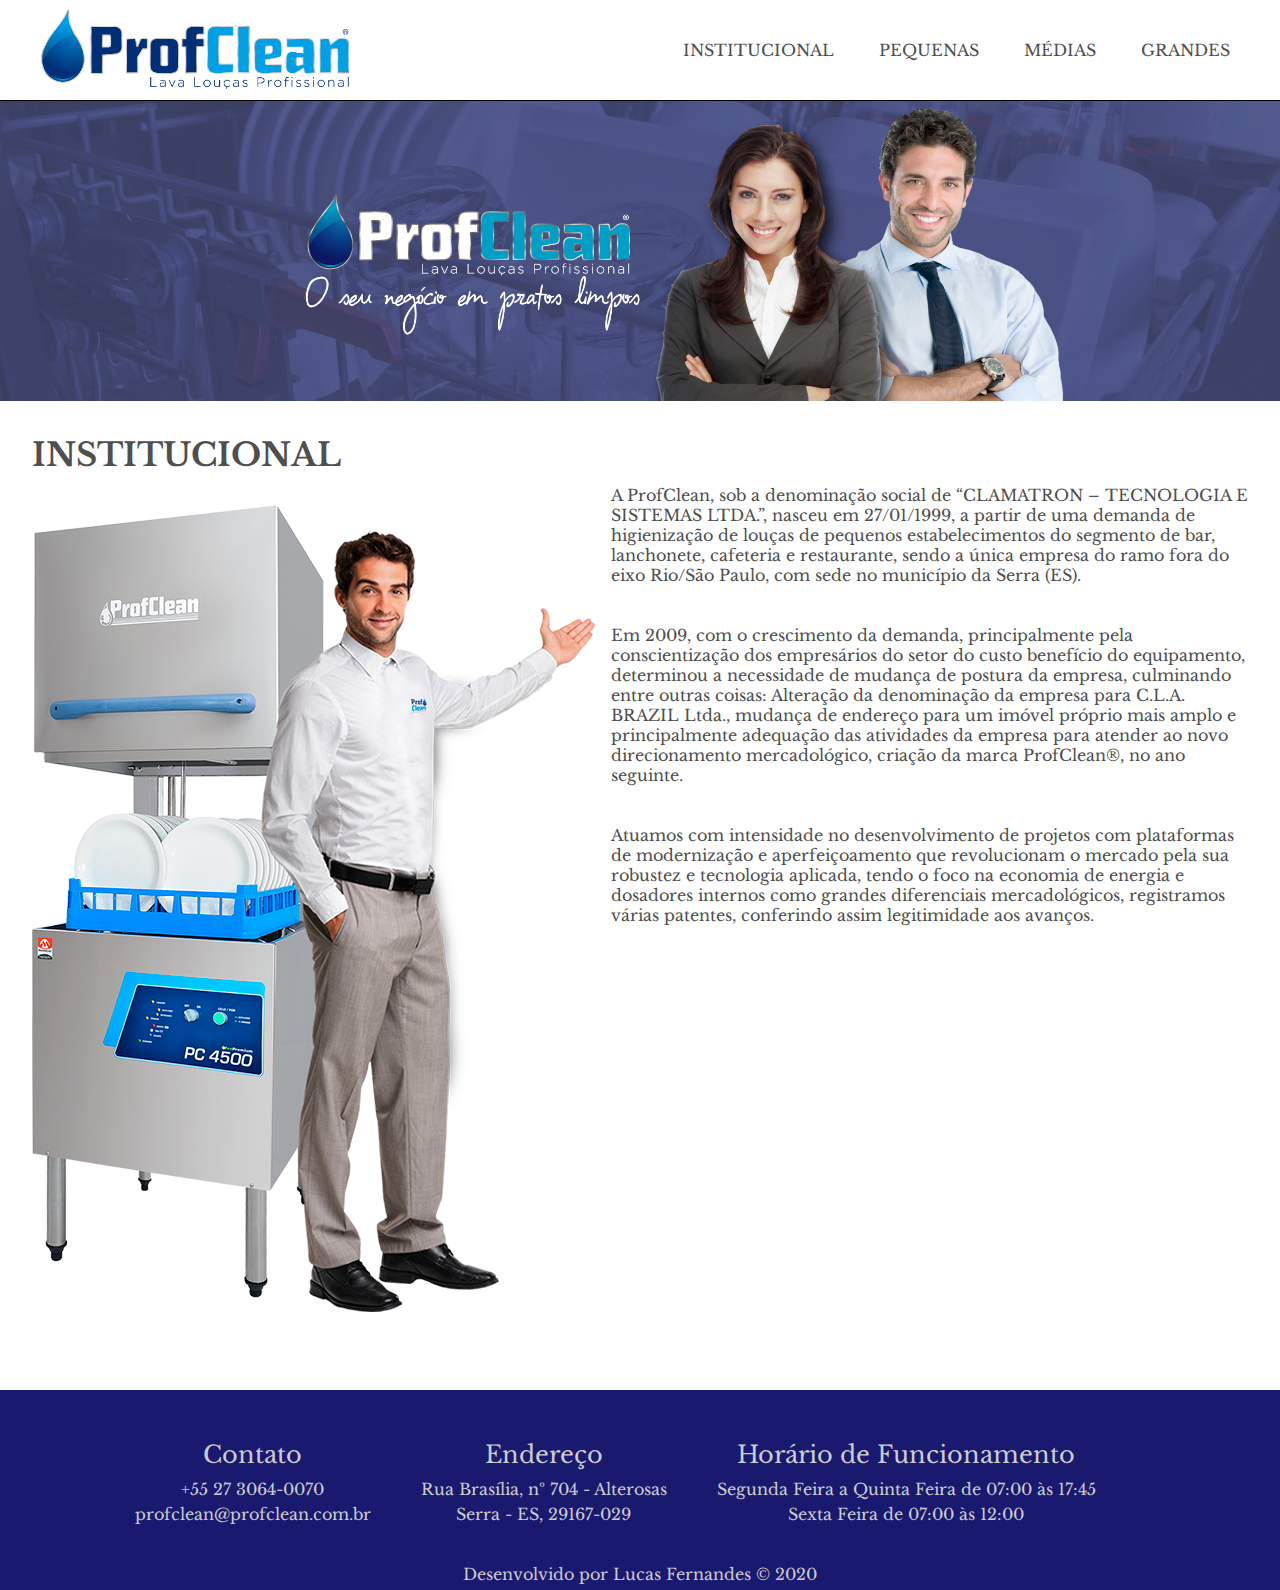
<file: index.html>
<!DOCTYPE html>

<html>

<head>
	<title>ProfClean</title>
	<!--META TAG-->
	<meta charset="UTF-8">
	<meta name="viewport" content="width=device-width">
	<meta name="description" content="ProfClean Lava Louças">
	<meta name="keywords" content="ProfClean">
	<!--Link-->
	<link rel="stylesheet" href="assets/css/responsive.css">
	<link rel="stylesheet" href="assets/css/institucional.css">
	<link rel="stylesheet" href="assets/css/header.css">
	<link rel="stylesheet" href="assets/css/reset.css">
	<link rel="stylesheet" href="assets/css/footer.css">
	<link rel="shortcut icon" href="assets/images/logo_site.png">
	<!-- Font -->
	<link href="https://fonts.googleapis.com/css2?family=Libre+Baskerville:wght@400;700&display=swap" rel="stylesheet">
</head>

<body id="page-body">
	<header>
		<div class="topo-container">
			<img src="assets/images/logo_site.png" alt="Logo ProfClean" id="logo">

			<nav>
				<div class="menu-nav">
					<ul>
						<a href="index.html"><li>Institucional</li></a>
						<a href="small.html"><li>Pequenas</li></a>
						<a href="mid.html"><li>Médias</li></a>
						<a href="big.html"><li>Grandes</li></a>
					</ul>
				</div>
			</nav>
		</div>

		<div class="banner-home">
			<img src="assets/images/empresa-banner.png" alt="Banner Empresa" id="banner-empresa">
		</div>
	</header>

	<main>
		<div class="container">
			<h1>Institucional</h1>

			<div class="image">
				<img src="assets/images/600x931px.png" alt="">
			</div>

			<div class="text">
				<p>
					A ProfClean, sob a denominação social de “CLAMATRON – TECNOLOGIA E SISTEMAS LTDA.”, nasceu em 27/01/1999, a partir de uma demanda de higienização de louças de pequenos estabelecimentos do segmento de bar, lanchonete, cafeteria e restaurante, sendo a única empresa do ramo fora do eixo Rio/São Paulo, com sede no município da Serra (ES).
				</p>

				<p>
					Em 2009, com o crescimento da demanda, principalmente pela conscientização dos empresários do setor do custo benefício do equipamento, determinou a necessidade de mudança de postura da empresa, culminando entre outras coisas: Alteração da denominação da empresa para C.L.A. BRAZIL Ltda., mudança de endereço para um imóvel próprio mais amplo e principalmente adequação das atividades da empresa para atender ao novo direcionamento mercadológico, criação da marca ProfClean®, no ano seguinte.
				</p>

				<p>
					Atuamos com intensidade no desenvolvimento de projetos com plataformas de modernização e aperfeiçoamento que revolucionam o mercado pela sua robustez e tecnologia aplicada, tendo o foco na economia de energia e dosadores internos como grandes diferenciais mercadológicos, registramos várias patentes, conferindo assim legitimidade aos avanços.
				</p>
			</div>
		</div>
	</main>

	<footer>
		<div class="rodape">
			<div class="contato">
				<h2>Contato</h2>

				<div class="phone">+55 27 3064-0070</div>
				<div class="email">profclean@profclean.com.br</div>
			</div>

			<div class="endereco">
				<h2>Endereço</h2>

				<div class="address">Rua Brasília, nº 704 - Alterosas</div>
				<div class="city-cep">Serra - ES, 29167-029</div>
			</div>

			<div class="horario-funcionamento">
				<h2>Horário de Funcionamento</h2>

				<div class="horario">Segunda Feira a Quinta Feira de 07:00 às 17:45
				<div class="sexta">Sexta Feira de 07:00 às 12:00</div>
				</div>
			</div>
		</div>

		<div class="assinatura">
			<h4>Desenvolvido por Lucas Fernandes &copy 2020</h4>
		</div>
	</footer>
</body>
</html>
</file>
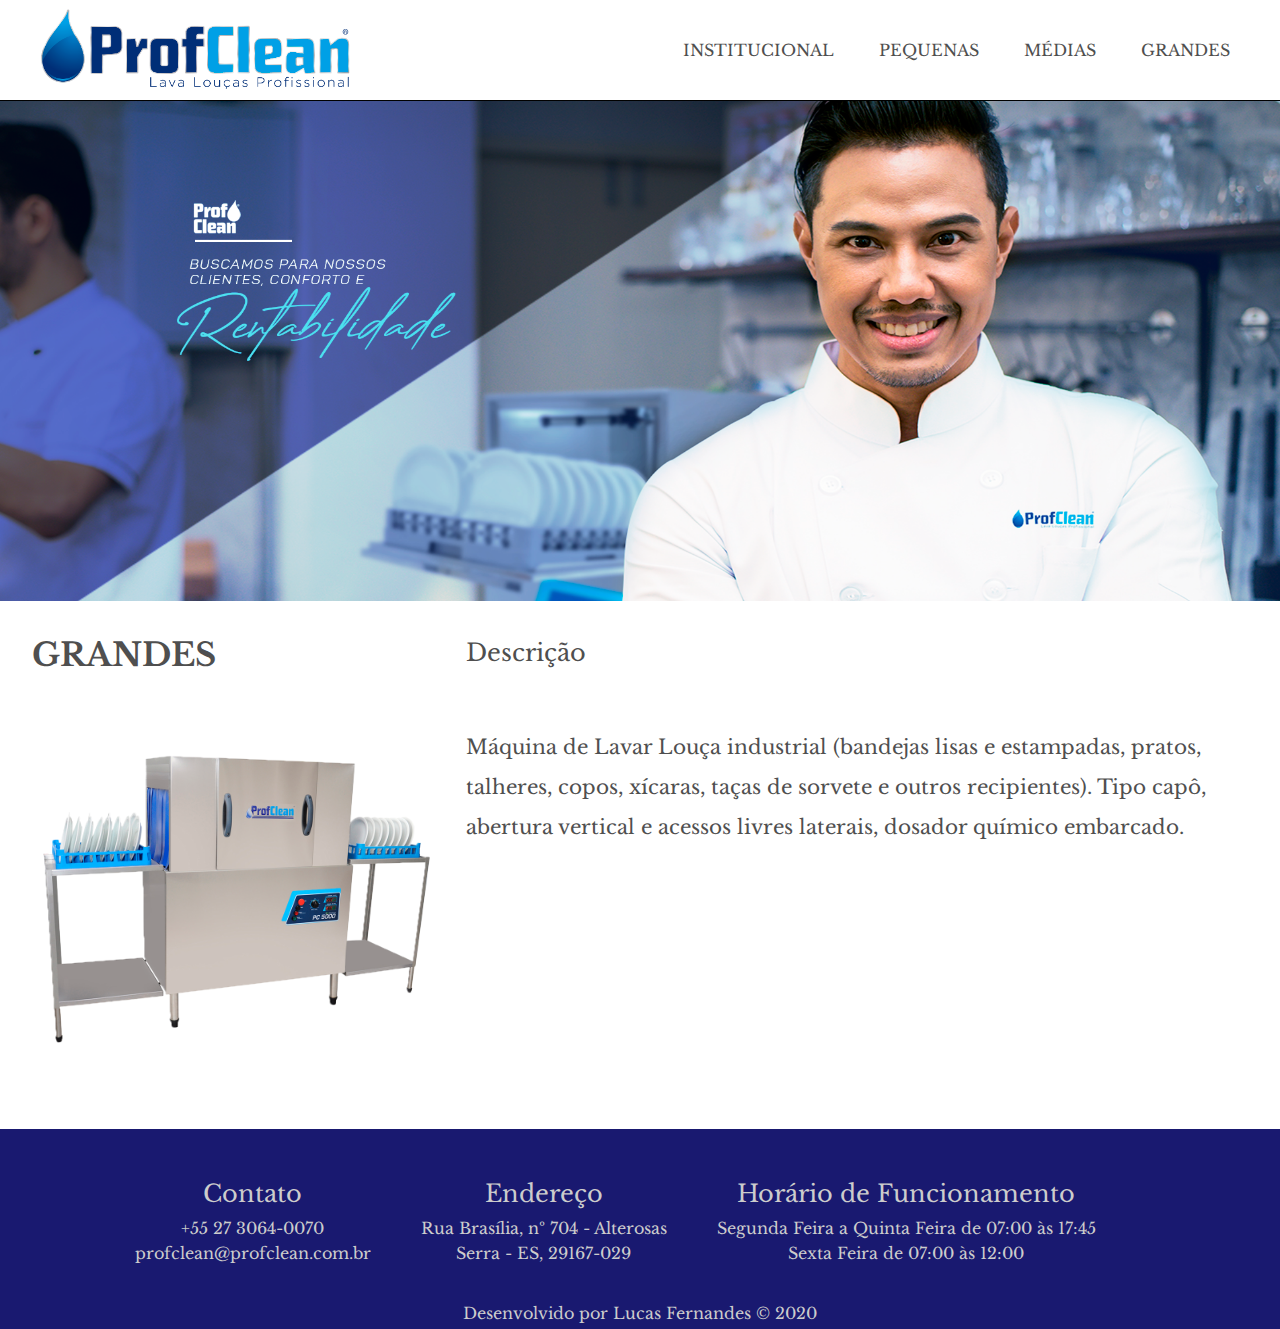
<file: big.html>
<!DOCTYPE html>

<html>

	<head>
		<title>ProfClean</title>
		<!--META TAG-->
		<meta charset="UTF-8">
		<meta name="viewport" content="width=device-width">
		<meta name="description" content="ProfClean Lava Louças">
		<meta name="keywords" content="ProfClean">
		<!--Link-->
		<link rel="stylesheet" href="assets/css/institucional.css">
		<link rel="stylesheet" href="assets/css/header.css">
		<link rel="stylesheet" href="assets/css/reset.css">
        <link rel="stylesheet" href="assets/css/footer.css">
        <link rel="stylesheet" href="assets/css/big.css">
		<link rel="shortcut icon" href="assets/images/logo_site.png">
		<!-- Font -->
		<link href="https://fonts.googleapis.com/css2?family=Libre+Baskerville:wght@400;700&display=swap" rel="stylesheet">
	</head>

	<body id="page-body">
		<header>
			<div class="topo-container">
				<img src="assets/images/logo_site.png" alt="Logo ProfClean" id="logo">

				<nav>
					<div class="menu-nav">
						<ul>
							<a href="index.html"><li>Institucional</li></a>
							<a href="small.html"><li>Pequenas</li></a>
							<a href="medium.html"><li>Médias</li></a>
							<a href="big.html"><li>Grandes</li></a>
						</ul>
					</div>
				</nav>
			</div>

			<div class="banner-home">
				<img src="assets/images/banner_home3.png" alt="Banner Empresa" id="banner_home1">
			</div>
		</header>

		<main>
			<div class="container">
				<h1>Grandes</h1>

				<div class="image">
					<img src="assets/images/5000.png" alt="" class="pc-5000">
				</div>

				<div class="text">
                    <h2>Descrição</h2>
                    
                    <p>
                        Máquina de Lavar Louça industrial (bandejas lisas e estampadas, pratos, talheres, copos, xícaras, taças de sorvete e outros recipientes). Tipo capô, abertura vertical e acessos livres laterais, dosador químico embarcado.
                    </p>
				</div>
			</div>
		</main>

		<footer>
			<div class="rodape">
				<div class="contato">
					<h2>Contato</h2>

					<div class="phone">+55 27 3064-0070</div>
					<div class="email">profclean@profclean.com.br</div>
				</div>

				<div class="endereco">
					<h2>Endereço</h2>

					<div class="address">Rua Brasília, nº 704 - Alterosas</div>
					<div class="city-cep">Serra - ES, 29167-029</div>
				</div>

				<div class="horario-funcionamento">
					<h2>Horário de Funcionamento</h2>

					<div class="horario">Segunda Feira a Quinta Feira de 07:00 às 17:45
					<div class="sexta">Sexta Feira de 07:00 às 12:00</div>
					</div>
				</div>
			</div>

			<div class="assinatura">
				<h4>Desenvolvido por Lucas Fernandes &copy 2020</h4>
			</div>
		</footer>
	</body>
</html>
</file>
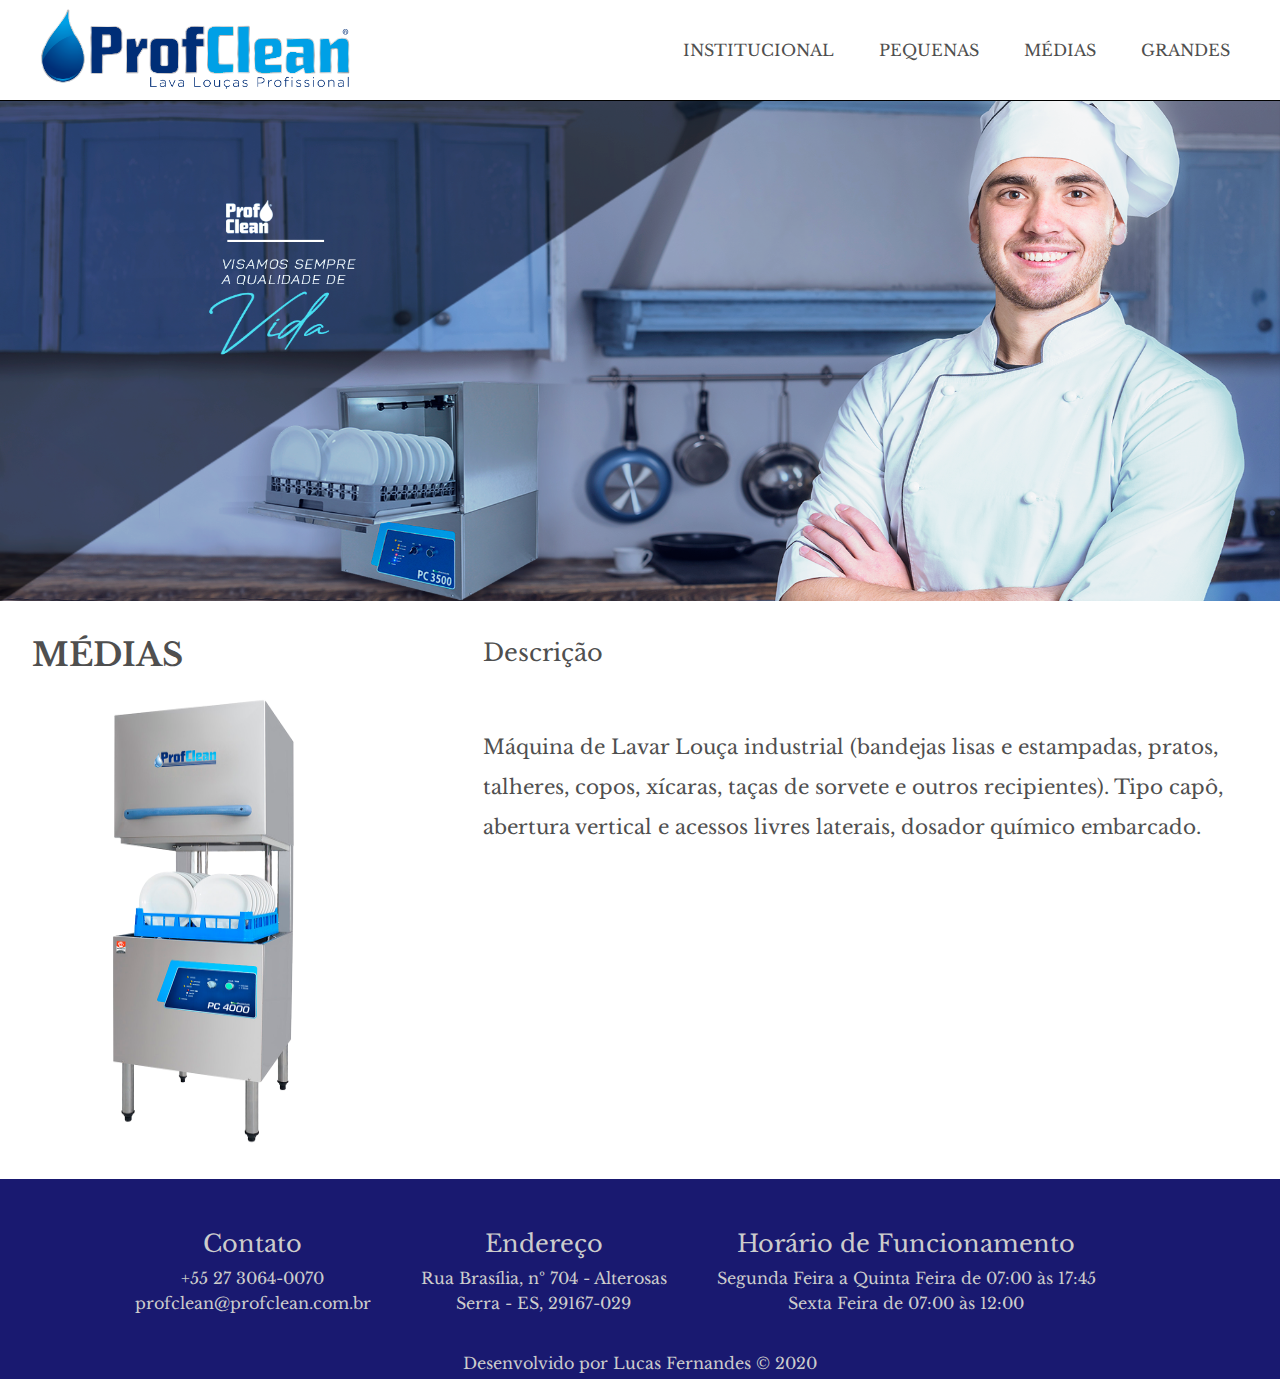
<file: mid.html>
<!DOCTYPE html>

<html>

	<head>
		<title>ProfClean</title>
		<!--META TAG-->
		<meta charset="UTF-8">
		<meta name="viewport" content="width=device-width">
		<meta name="description" content="ProfClean Lava Louças">
		<meta name="keywords" content="ProfClean">
		<!--Link-->
		<link rel="stylesheet" href="assets/css/institucional.css">
		<link rel="stylesheet" href="assets/css/header.css">
		<link rel="stylesheet" href="assets/css/reset.css">
        <link rel="stylesheet" href="assets/css/footer.css">
        <link rel="stylesheet" href="assets/css/mid.css">
		<link rel="shortcut icon" href="assets/images/logo_site.png">
		<!-- Font -->
		<link href="https://fonts.googleapis.com/css2?family=Libre+Baskerville:wght@400;700&display=swap" rel="stylesheet">
	</head>

	<body id="page-body">
		<header>
			<div class="topo-container">
				<img src="assets/images/logo_site.png" alt="Logo ProfClean" id="logo">

				<nav>
					<div class="menu-nav">
						<ul>
							<a href="index.html"><li>Institucional</li></a>
							<a href="small.html"><li>Pequenas</li></a>
							<a href="medium.html"><li>Médias</li></a>
							<a href="big.html"><li>Grandes</li></a>
						</ul>
					</div>
				</nav>
			</div>

			<div class="banner-home">
				<img src="assets/images/banner_home2.png" alt="Banner Empresa" id="banner_home1">
			</div>
		</header>

		<main>
			<div class="container">
				<h1>Médias</h1>

				<div class="image">
					<img src="assets/images/4000.png" alt="" class="pc-4000">
				</div>

				<div class="text">
                    <h2>Descrição</h2>
                    
                    <p>
                        Máquina de Lavar Louça industrial (bandejas lisas e estampadas, pratos, talheres, copos, xícaras, taças de sorvete e outros recipientes). Tipo capô, abertura vertical e acessos livres laterais, dosador químico embarcado.
                    </p>
				</div>
			</div>
		</main>

		<footer>
			<div class="rodape">
				<div class="contato">
					<h2>Contato</h2>

					<div class="phone">+55 27 3064-0070</div>
					<div class="email">profclean@profclean.com.br</div>
				</div>

				<div class="endereco">
					<h2>Endereço</h2>

					<div class="address">Rua Brasília, nº 704 - Alterosas</div>
					<div class="city-cep">Serra - ES, 29167-029</div>
				</div>

				<div class="horario-funcionamento">
					<h2>Horário de Funcionamento</h2>

					<div class="horario">Segunda Feira a Quinta Feira de 07:00 às 17:45
					<div class="sexta">Sexta Feira de 07:00 às 12:00</div>
					</div>
				</div>
			</div>

			<div class="assinatura">
				<h4>Desenvolvido por Lucas Fernandes &copy 2020</h4>
			</div>
		</footer>
	</body>
</html>
</file>
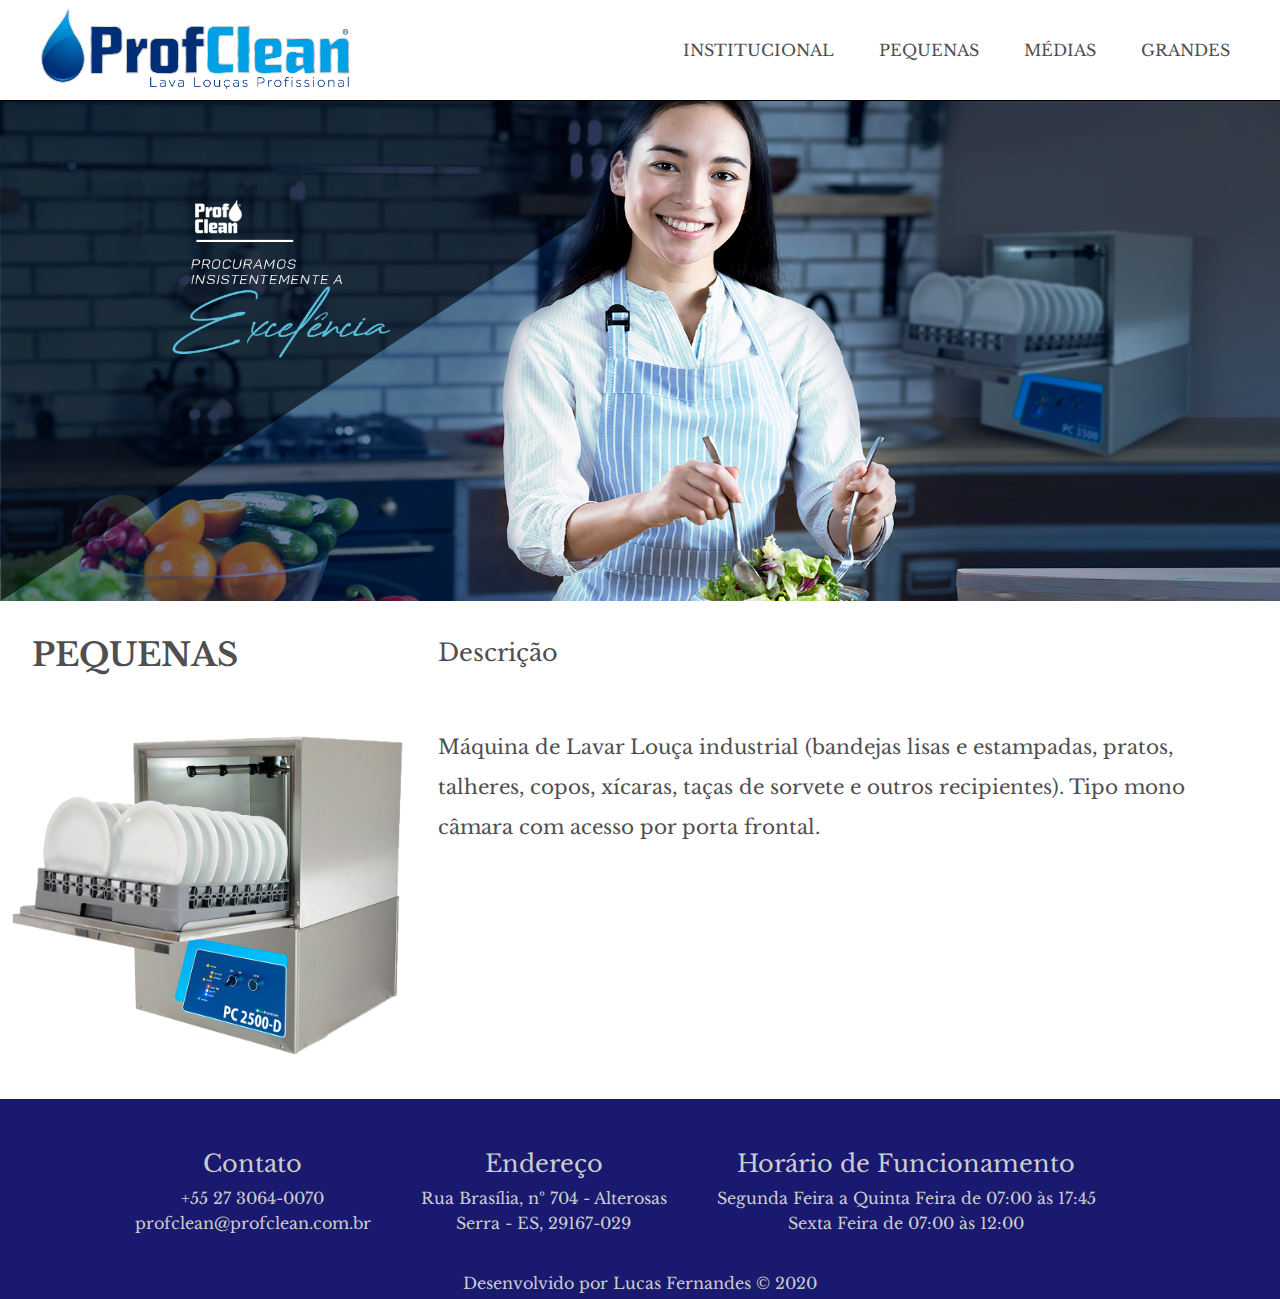
<file: small.html>
<!DOCTYPE html>

<html>

	<head>
		<title>ProfClean</title>
		<!--META TAG-->
		<meta charset="UTF-8">
		<meta name="viewport" content="width=device-width">
		<meta name="description" content="ProfClean Lava Louças">
		<meta name="keywords" content="ProfClean">
		<!--Link-->
		<link rel="stylesheet" href="assets/css/institucional.css">
		<link rel="stylesheet" href="assets/css/header.css">
		<link rel="stylesheet" href="assets/css/reset.css">
        <link rel="stylesheet" href="assets/css/footer.css">
        <link rel="stylesheet" href="assets/css/small.css">
		<link rel="shortcut icon" href="assets/images/logo_site.png">
		<!-- Font -->
		<link href="https://fonts.googleapis.com/css2?family=Libre+Baskerville:wght@400;700&display=swap" rel="stylesheet">
	</head>

	<body id="page-body">
		<header>
			<div class="topo-container">
				<img src="assets/images/logo_site.png" alt="Logo ProfClean" id="logo">

				<nav>
					<div class="menu-nav">
						<ul>
							<a href="index.html"><li>Institucional</li></a>
							<a href="small.html"><li>Pequenas</li></a>
							<a href="mid.html"><li>Médias</li></a>
							<a href="big.html"><li>Grandes</li></a>
						</ul>
					</div>
				</nav>
			</div>

			<div class="banner-home">
				<img src="assets/images/banner_home1.png" alt="Banner Empresa" id="banner_home1">
			</div>
		</header>

		<main>
			<div class="container">
				<h1>Pequenas</h1>

				<div class="image">
					<img src="assets/images/2500d.png" alt="" class="pc-2500d">
				</div>

				<div class="text">
                    <h2>Descrição</h2>
                    
                    <p>
                        Máquina de Lavar Louça industrial (bandejas lisas e estampadas, pratos, talheres, copos, xícaras, taças de sorvete e outros recipientes). Tipo mono câmara com acesso por porta frontal.
                    </p>
				</div>
			</div>
		</main>

		<footer>
			<div class="rodape">
				<div class="contato">
					<h2>Contato</h2>

					<div class="phone">+55 27 3064-0070</div>
					<div class="email">profclean@profclean.com.br</div>
				</div>

				<div class="endereco">
					<h2>Endereço</h2>

					<div class="address">Rua Brasília, nº 704 - Alterosas</div>
					<div class="city-cep">Serra - ES, 29167-029</div>
				</div>

				<div class="horario-funcionamento">
					<h2>Horário de Funcionamento</h2>

					<div class="horario">Segunda Feira a Quinta Feira de 07:00 às 17:45
					<div class="sexta">Sexta Feira de 07:00 às 12:00</div>
					</div>
				</div>
			</div>
			<div class="assinatura">
				<h4>Desenvolvido por Lucas Fernandes &copy 2020</h4>
			</div>
		</footer>
	</body>
</html>
</file>
<file: assets/css/responsive.css>
@media (max-width: 640px) {

}

@media (max-width: 360px) {
    
    #page-body {
        display: block;
        flex-direction: column;
    }

    .topo-container #logo {
        width: 100vw;
    }

    .menu-nav ul li {
        display: none;
    }

    .banner-home {
        width: 727px;
    }

    .container {
        display: flex;
        flex-direction: column;
    }

    .container img {
        margin-left: 350px;
        height: 550px;
        width: 330px;
        margin-bottom: -400px;
    }

    .text p {
        width: 700px;
    }

    footer {
        width: 725px;
        display: flex;
        flex-direction: column;
        justify-content: center;
    }

    .rodape {
        margin-top: 30px;
    }

    .assinatura h4 {
        margin-bottom: 30px;
    }

    .assinatura {
        background-color: #191970;
    }
}
</file>
<file: assets/css/institucional.css>
/* BODY */
.container {
    width: 95vw;
    height: 100%;
    margin: auto;
    margin-top: 10px;
    display: flex;
}

.container h1 {
    font-weight: 700;
    margin-top: 20px;
    text-transform: uppercase;
    color: #4F4F4F;
}

.image {
    float: left;
    margin-top: 40px;
    margin-left: -330px;
}

.text {
    margin-top: 70px;
    display: block;
}

.text p {
    margin-bottom: 40px;
    color: 	#4F4F4F	;
}

/* End Body */
</file>
<file: assets/css/header.css>
/* HEADER */
.topo-container {
    height: 100px;
    display: flex;
    align-items: center;
    justify-content: space-between;
    border-bottom: 1px solid #000;
}

.topo-container #logo { 
    height: 130px;
    width: 400px;
}

#banner-empresa {
    height: 300px;
    width: 100%;
}

.menu-nav {
    margin-right: 20px;
    display: flex;
}

.menu-nav ul {
    display: inline-flex;
}

.menu-nav ul li {
    list-style-type: none;
    padding: 15px;
}

.menu-nav ul a {
    text-decoration: none;
    text-transform: uppercase;
    margin-right: 15px;
    color: #4F4F4F;
}

.menu-nav ul a:hover {
    color: 	#191970;
}
/* END HEADER */
</file>
<file: assets/css/footer.css>
footer {
    background-color: #191970;
    height: 200px;
    margin-top: auto;
}

.rodape {
    display: flex;
    justify-content: center;
    color: #CCC;
}

.contato,
.endereco,
.horario-funcionamento {
    display: flex;
    justify-content: center;
    flex-direction: column;
    margin-right: 50px;

    margin-top: 50px;

    text-align: center;
}

.horario-funcionamento h2 {
    margin-bottom: 10px;
}

.contato h2 {
    margin-bottom: 10px;
}

.endereco h2 {
    margin-bottom: 10px;
}

.phone {
    margin-bottom: 5px;
}

.address {
    margin-bottom: 5px;
}

.sexta {
    margin-top: 5px;
}

.assinatura {
    display: flex;
    justify-content: center;
    align-items: center;
    flex-direction: column;
}

.assinatura h4 {
    margin-top: 40px;
    color: #CCC;
}
</file>
<file: assets/css/big.css>
.banner-home img {
    height: 500px;
    width: 100%;
}

.pc-5000 {
    width: 400px;
    height: 400px;
    margin-left: 150px;
    margin-right: 30px;
    margin-top: 40px;
    margin-bottom: 30px;
}

.text p {
    font-size: 20px;
    line-height: 40px;
    color: #4F4F4F;
}

.text h2 {
    margin-top: -47px;
    margin-bottom: 60px;
    color: #4F4F4F;
}
</file>
<file: assets/css/mid.css>
.banner-home img {
    height: 500px;
    width: 100%;
}

.pc-4000 {
    width: 500px;
    height: 450px;
    margin-left: 100px;
    margin-right: 30px;
    margin-top: 40px;
    margin-bottom: 30px;
}

.text p {
    font-size: 20px;
    line-height: 40px;
    color: #4F4F4F;
}

.text h2 {
    margin-top: -47px;
    margin-bottom: 60px;
    color: #4F4F4F;
}
</file>
<file: assets/css/small.css>
.banner-home img {
    height: 500px;
    width: 100%;
}

.pc-2500d {
    width: 400px;
    height: 400px;
    margin-left: 100px;
    margin-right: 30px;
    margin-top: 40px;
}

.text p {
    font-size: 20px;
    line-height: 40px;
    color: #4F4F4F;
}

.text h2 {
    margin-top: -47px;
    margin-bottom: 60px;
    color: #4F4F4F;
}
</file>
